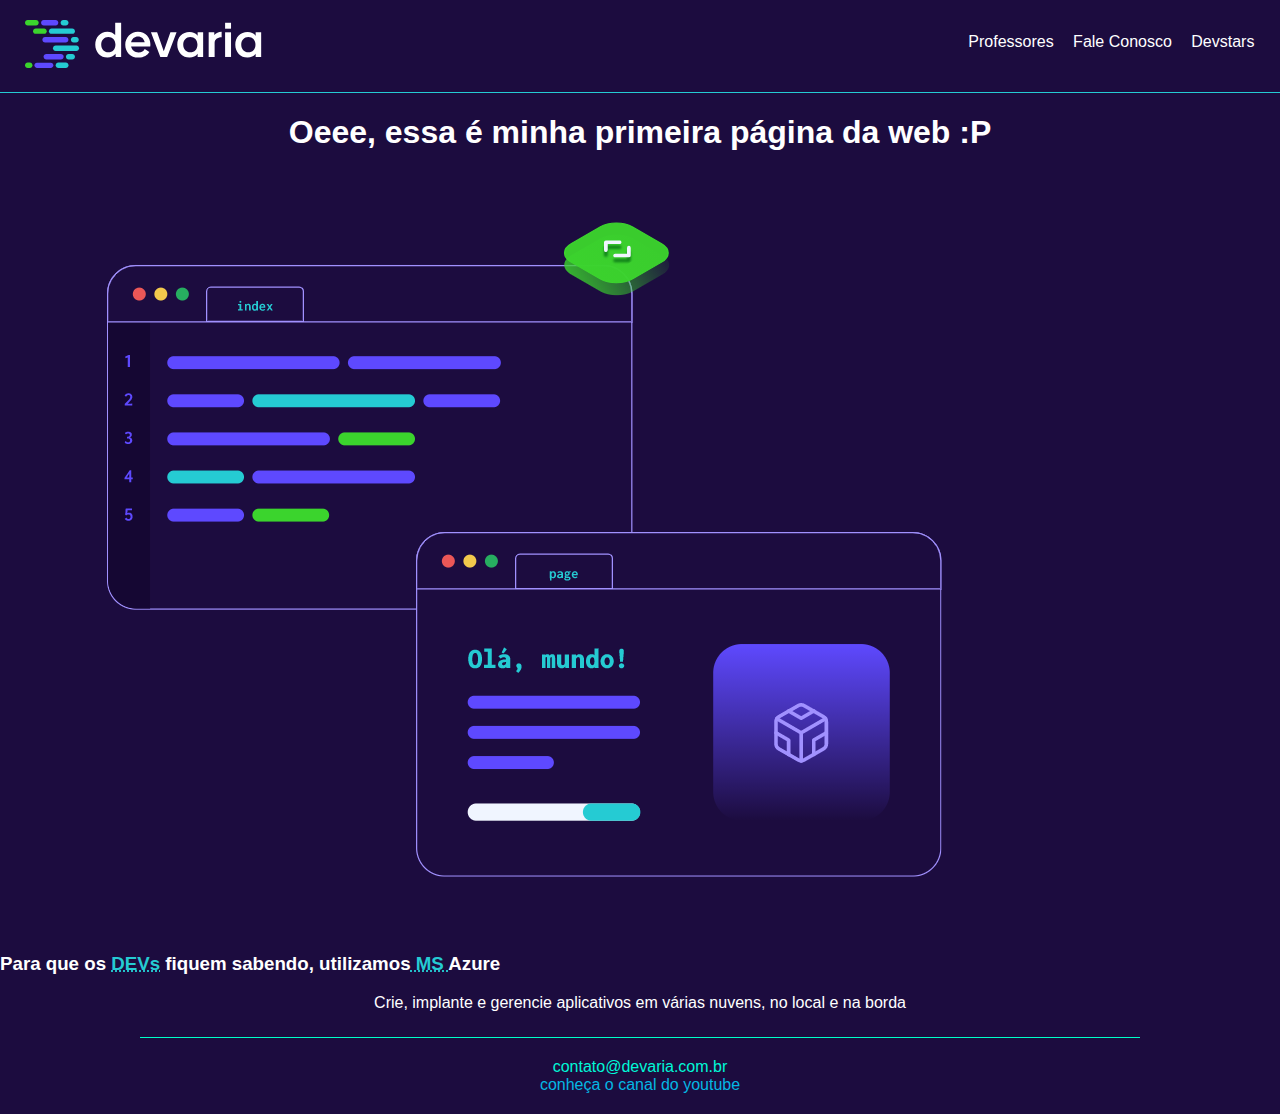
<file: index.html>
<!DOCTYPE html>
<html lang="pt-BR">
    <head>
        <meta charset="utf-8"/>
        <meta name="description" content="A Devaria é uma formação para pessoas que não possuem 
        conhecimento em programação e querem se tornar um bom programador"/>
        <meta name="keywords" content="devaria, programação, aulas ao vivo, desenvolvimento de sistemas"/>
        <meta name="author" content="Daniel Castello"/>
        <meta http-equiv="Refresh" content="300"/>
        <meta name="viewport" content="width=device-width, initial-scale=1.0"/>
        <link rel="stylesheet" href="public/css/styleglobal.css"/>
        <link rel="stylesheet" href="public/css/header.css"/>
        <link rel="stylesheet" href="public/css/index.css"/>
        <link rel="stylesheet" href="public/css/footer.css"/>
           <title>Olá Mundo :D</title>
    </head>
    <body>
        <header>
            <a href="index.html" class="linklogo">
                <img src="public/fotos/logo-devaria-02.471a6e86.svg" alt="Logo Devaria">
            </a>
            <nav class="menu">
                <ul>
                  
                    <li><a href="professores.html">Professores</a></li>
                    <li><a href="FaleConosco.html">Fale Conosco</a></li>
                    <li><a href="Devstar.html">Devstars</a></li>
                </ul>
            </nav>
        </header>
        <main>
            <h1 class="text-center">Oeee, essa é minha primeira página da web :P</h1>
            <section class="section-capa">
                <figure>
                    <img src="public/fotos/fotohome.png" alt="Devaria xD"/>
                </figure>
            </section>
            <!-- não continuado
            <section>
                <div>
                    <iframe width="560" height="315" src="https://www.youtube.com/embed/27MGFFJxpe0" title="YouTube video player" frameborder="0" allow="accelerometer; autoplay; clipboard-write; encrypted-media; gyroscope; picture-in-picture" allowfullscreen></iframe>
                </div>
            </section>
            -->  
            <section class="sectazure"> <!--abbr seria tipo uma "abreviação"--> <!--blockquote seria tipo uma citação-->
                <h3 class="title"> <h3>Para que os <abbr title="Developers" >DEVs</abbr> fiquem sabendo, utilizamos<abbr title="Microsoft" > MS </abbr>Azure</h3> 
                <blockquote cite="https://azure.microsoft.com/pt-br/free/search/?&ef_id=CjwKCAjwrqqSBhBbEiwAlQeqGnNyM3iie2HSV4yPz1BJ92-emgoOxto6blBuokXWKKuYVWWZUXhGmRoCf8AQAvD_BwE:G:s&OCID=AID2200154_SEM_CjwKCAjwrqqSBhBbEiwAlQeqGnNyM3iie2HSV4yPz1BJ92-emgoOxto6blBuokXWKKuYVWWZUXhGmRoCf8AQAvD_BwE:G:s&gclid=CjwKCAjwrqqSBhBbEiwAlQeqGnNyM3iie2HSV4yPz1BJ92-emgoOxto6blBuokXWKKuYVWWZUXhGmRoCf8AQAvD_BwE">Crie, implante e gerencie aplicativos em várias nuvens, no local e na borda</blockquote> 
            </section>
        </main>
        <footer>
            <section>
                <span>contato@devaria.com.br</span> <br />
                <span>Conheça o canal do youtube</span>
            </section>
        </footer>
    </body>
</html>
</file>
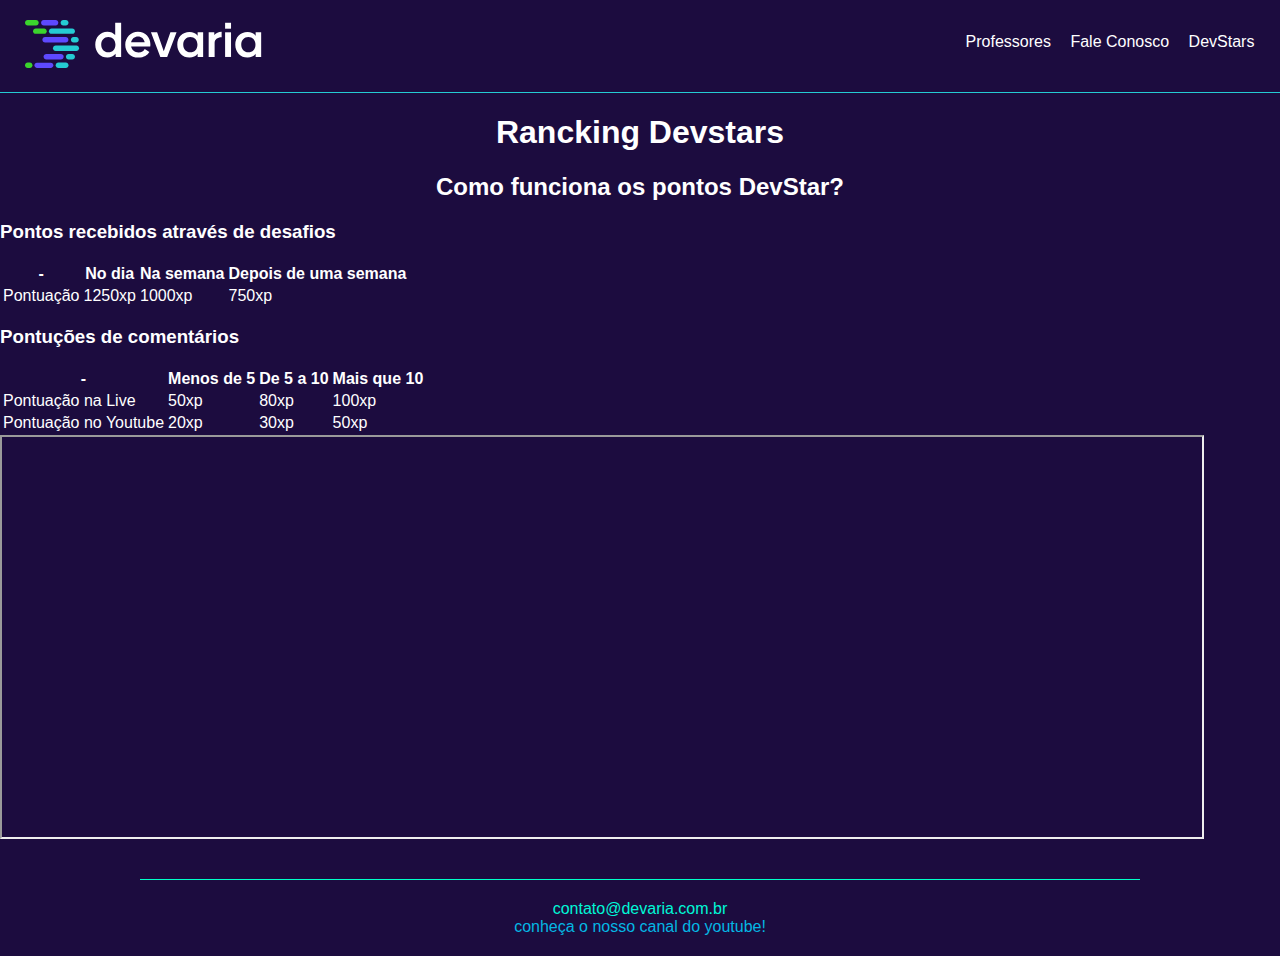
<file: Devstar.html>
<!DOCTYPE html>
<html lang="pt-BR">

<head>
    <meta charset="utf-8" />
    <title>DevStars!</title>
    <meta name="viewport" content="width=device-width, initial-scale=1.0" />
    <link rel="stylesheet" href="public/css/styleglobal.css" />
    <link rel="stylesheet" href="public/css/footer.css" />
    <link rel="stylesheet" href="public/css/header.css" />

</head>

<body>
    <header>
        <a href="index.html" class="linklogo">
            <img src="public/fotos/logo-devaria-02.471a6e86.svg" alt="Logo devaria" />
        </a>
        <nav class="menu">
            <ul>
                <li><a href="Professores.html"> Professores</a></li>
                <li><a href="FaleConosco.html">Fale Conosco</a></li>
                <li><a href="Devstars.html">DevStars</a></li>
            </ul>
        </nav>
    </header>
    <main>
        <h1 class="text-center">Rancking Devstars</h1>

        <h2 class="text-center">Como funciona os pontos DevStar?</h2>
        <section>
            <h3>Pontos recebidos através de desafios</h3>
            <table>
                <thead>
                    <th>-</th>
                    <th>No dia</th>
                    <th>Na semana</th>
                    <th>Depois de uma semana</th>
                </thead>
                <tbody>
                    <tr>
                        <td>Pontuação</td>
                        <td>1250xp</td>
                        <td>1000xp</td>
                        <td>750xp</td>
                    </tr>
                </tbody>
            </table>
        </section>
        <section>
            <h3>Pontuções de comentários</h3>
            <table>
                <thead>
                    <th>-</th>
                    <th>Menos de 5</th>
                    <th>De 5 a 10</th>
                    <th>Mais que 10</th>
                </thead>
                <tbody>
                    <tr>
                        <td>Pontuação na Live</td>
                        <td>50xp</td>
                        <td>80xp</td>
                        <td>100xp</td>
                    </tr>
                    <tr>
                        <td>Pontuação no Youtube</td>
                        <td>20xp</td>
                        <td>30xp</td>
                        <td>50xp</td>                        
                    </tr>
                </tbody>
            </table>
        </section>
        <section>
            <div>
                <iframe src="https://www.devaria.com.br/devstars" width="1200" height="400"></iframe>
            </div>
        </section>
        <br>
        <br>
    </main>
    <footer>
        <section>
            <span>contato@devaria.com.br</span> <br />
            <span>Conheça o nosso canal do Youtube!</span>
        </section>
    </footer>
</body>
</html>
</file>
<file: public/css/styleglobal.css>
/*ESTILOS GLOBAIS*/

html{
    height: 100px;
}


body{
    background-color: #1c0c3f;
    font-family: sans-serif;
    color: white;
    margin: 0%;
}

.title {
    padding: 0 20px;
    font-size: 1.75em;
    text-transform: uppercase;
}

h1.title {
    margin: 40px auto 20px;
}

.text-justify {
    text-align: justify;
}

.text-center {
    text-align: center;
}

.margin-horizontal-20px {
    margin-left: 20px;
    margin-right: 20px;
}

@media screen and (min-width: 992px) {
    .width-50pct-desktop {
        width: 50% !important;
    }
}
</file>
<file: public/css/header.css>
/*ESTILOS HEADER*/

header .linklogo {
    display: block;
    padding: 20px 25px;
    border-bottom: 1px solid #25cbd3;
}

header nav ul {
    padding: 0;
    text-align: center;
}

header nav ul li {
    display: inline-block;
}

header nav ul li:not(:last-child) {
    margin-right: 15px;
}

.menu li a {
    color: #fff;
    text-decoration: none;
}

.menu li a:hover {
    color: #1babcf;
    text-decoration: underline;
}

@media screen and (min-width: 992px) {
    header {
        position: relative;
    }

    .menu {
        position: absolute;
        right: 2%;
        top: 18%;
    }
}
</file>
<file: public/css/index.css>
/*ESTILOS PÁGINA INDEX*/



.cover-container figure img {
    width: 100%;
}

main h3.title {
    font-size: 1.2em;
}

main section abbr {
    color: #25cbd3;
}

@media screen and (min-width: 992px) {
    .cover-container {
        width: 40%;
    }

     main .sectazure blockquote {
        width: 70%;
        margin: auto;
        margin-bottom: 25px;
        text-align: center;
    }
}
</file>
<file: public/css/footer.css>
/*ESTILOS RADAPÉ*/

footer {
    text-align: center;
    border-top: 1px solid #00ffc8;
    padding: 20px;
    width: 75%;
    margin: auto;
    text-transform: lowercase;
}

footer section span:first-child {
    color: #00f8d7;
}

footer section span:last-child {
    color: #04b7e4;
}
</file>
